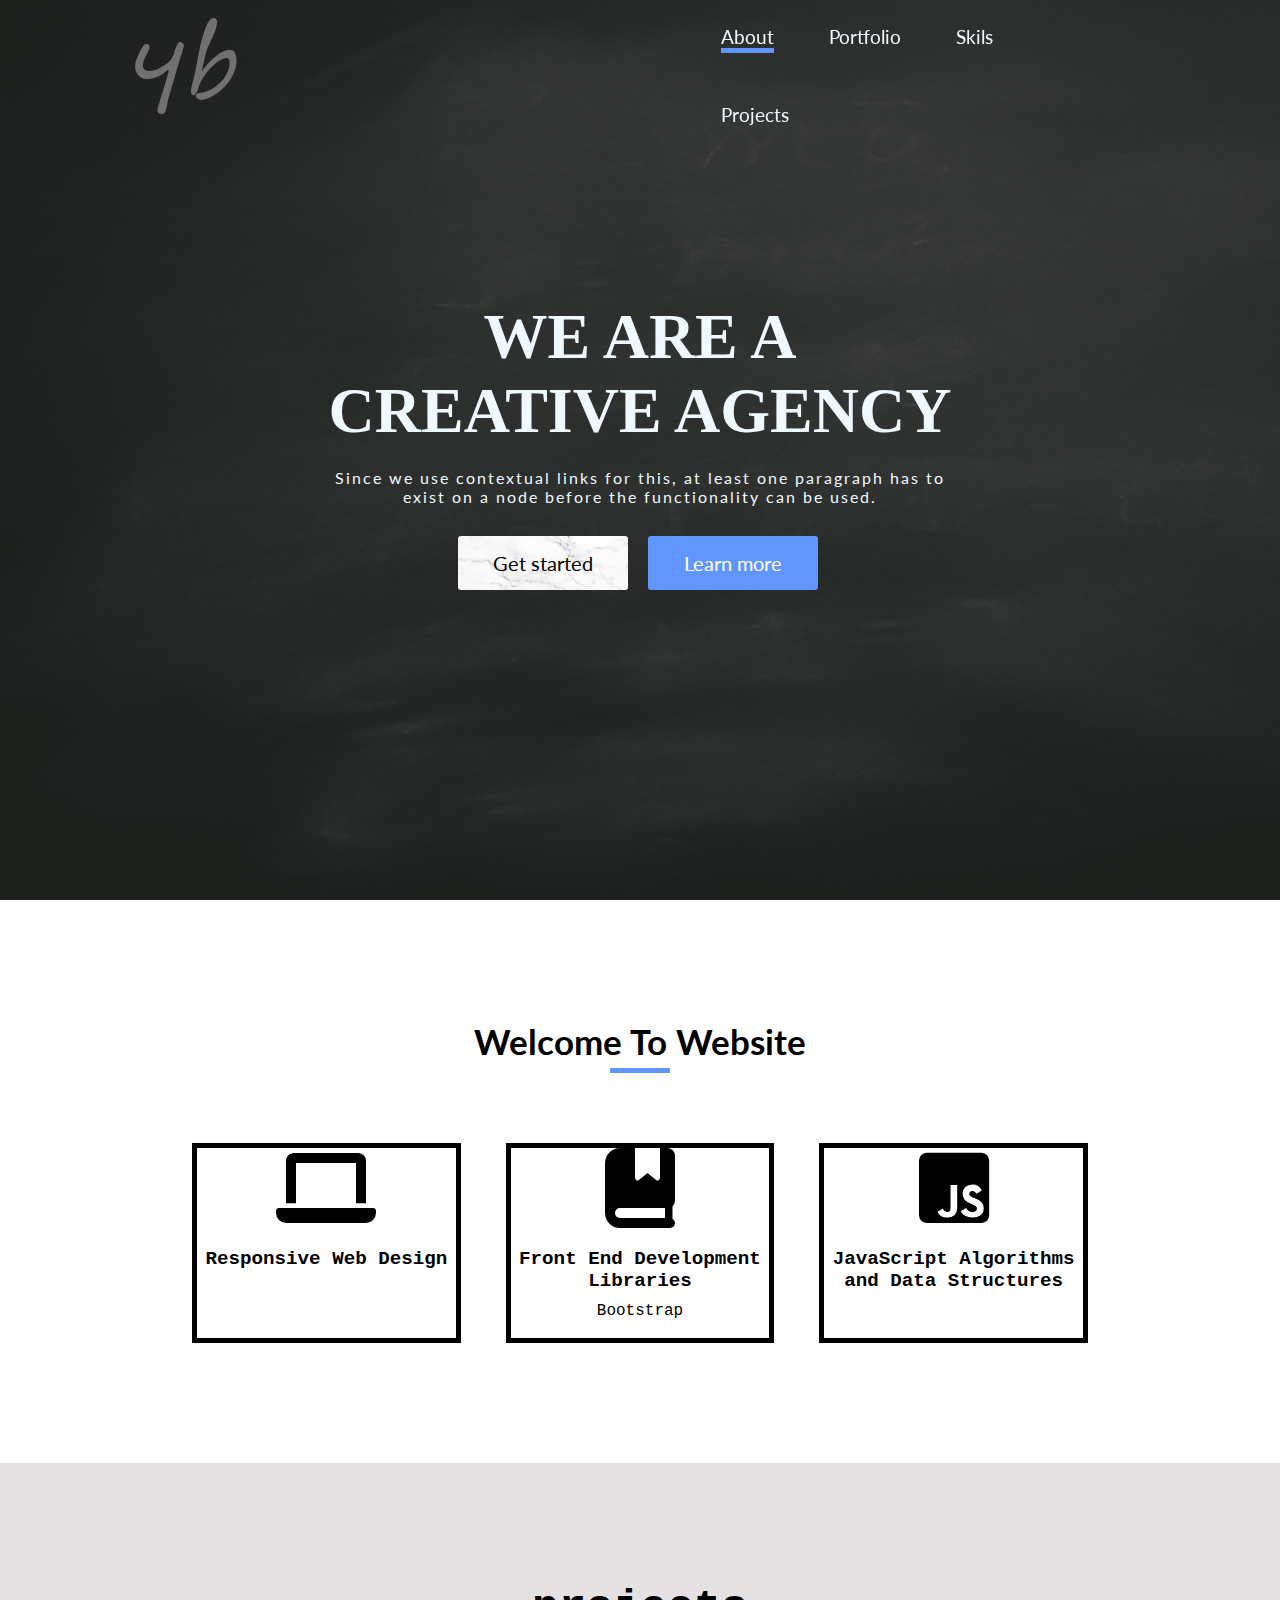
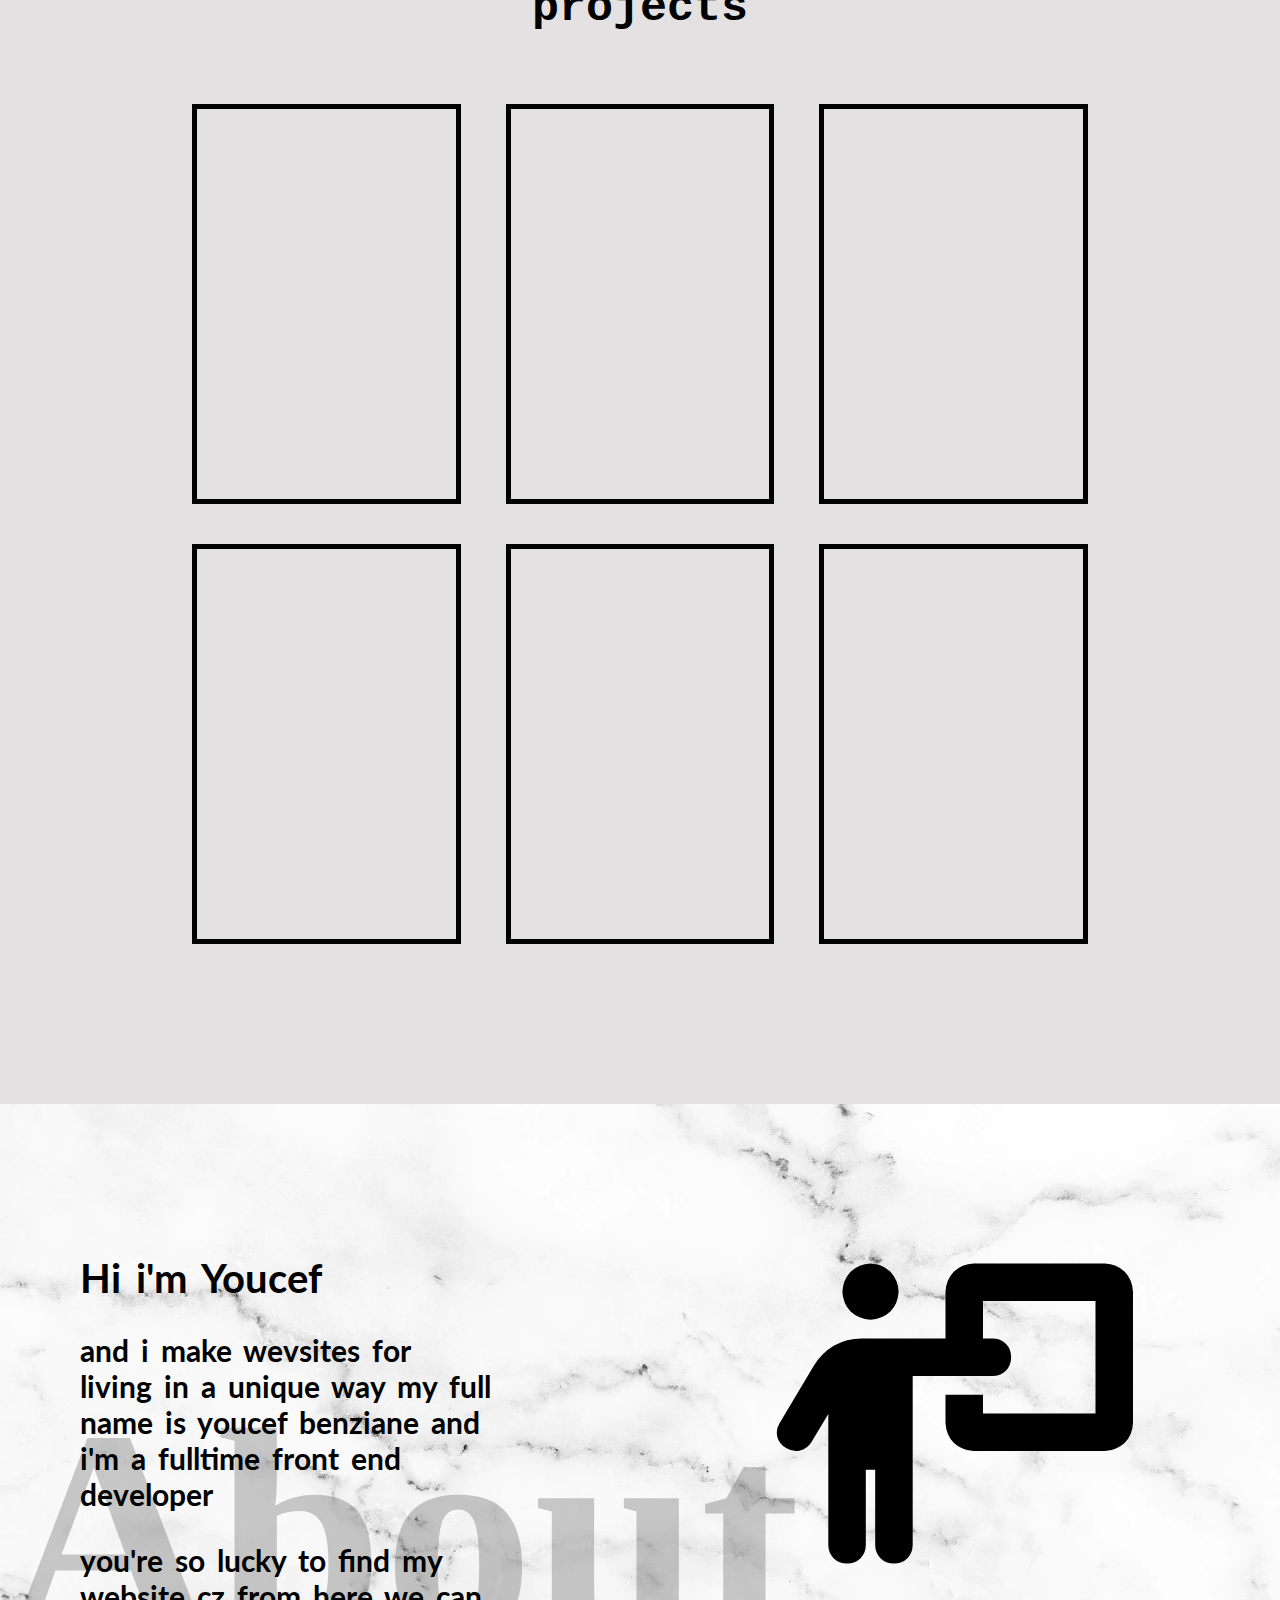
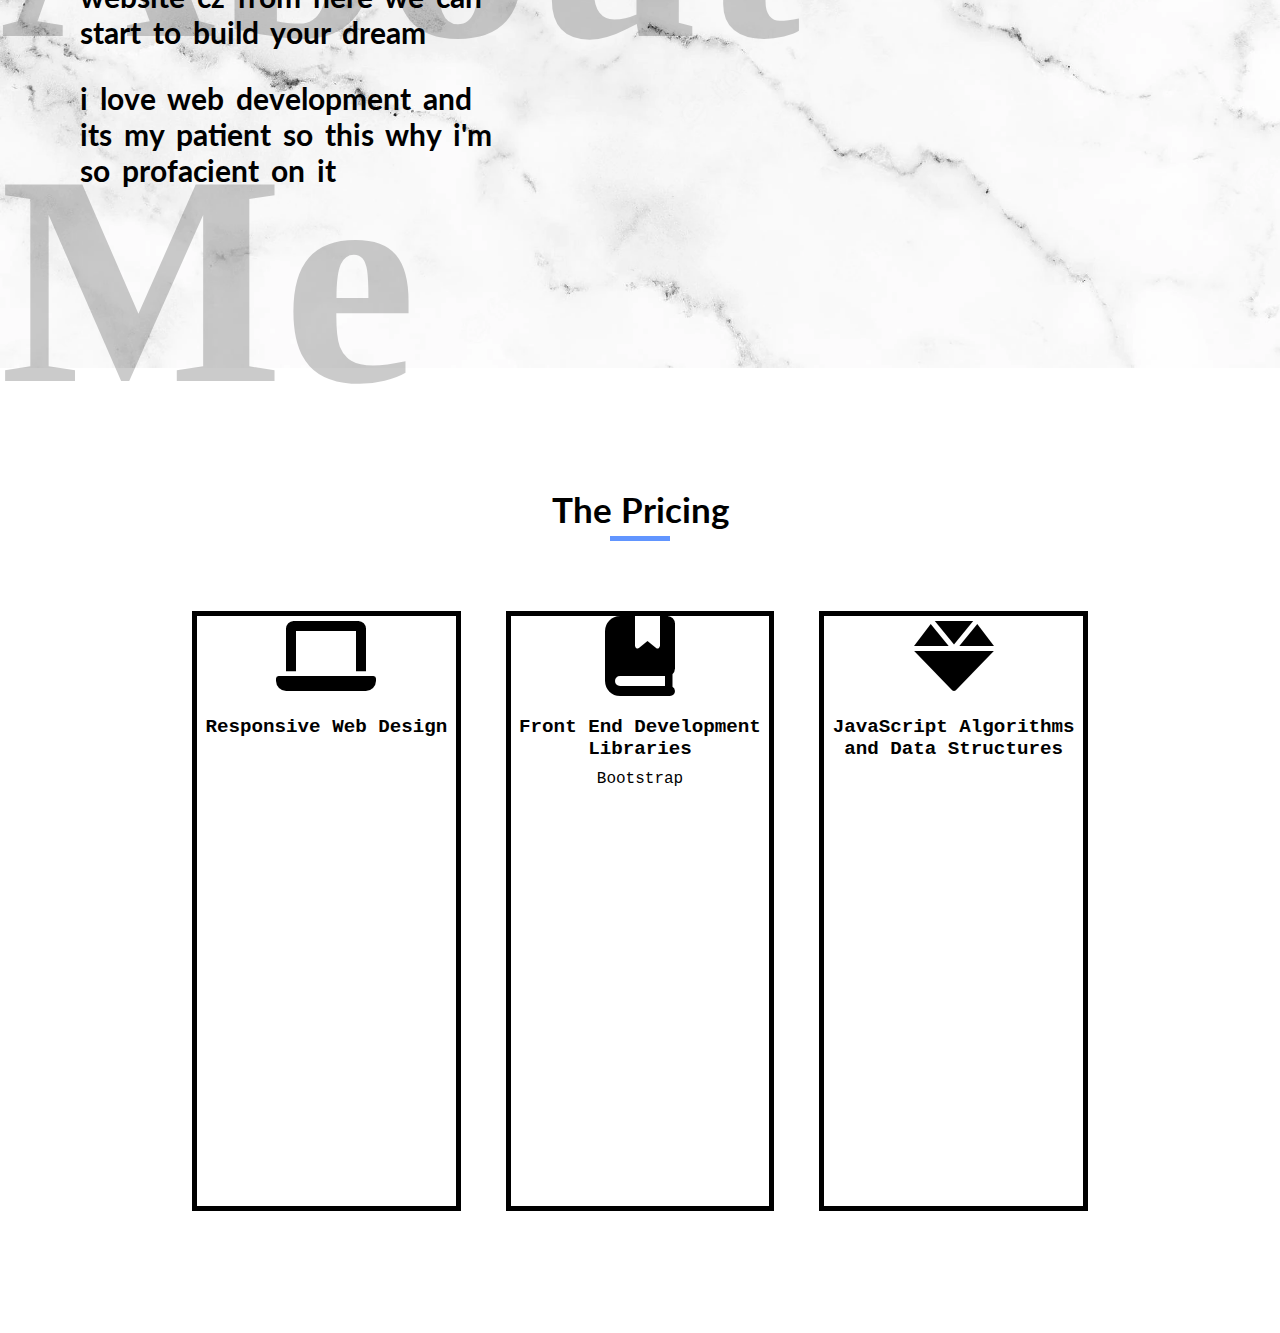
<file: HTML/index.html>
<!DOCTYPE html>
<html>
    <head>
        <meta charset="UTF-8">
        <meta name="viewport" content="width=device-width, initial-scale=1"/>
       <meta name="Keywords"content=" css, html , java,js,java script">
       <meta name="description" content="front end developer Portfolio">
       <link rel="stylesheet" href="css/all.min.css"/>
       <link href="https://fonts.googleapis.com/css2?family=Lato:ital,wght@1,700&display=swap" rel="stylesheet"/>
       <link href="css/indexCSS.css" rel="stylesheet"/>

    </head>
<body>
    
    <!-- header-->
    <div class="header">
        <div class="container">
            <img src="img/yb.png" alt="logo" class="logo"draggable="false">
            <ul class="nav">
                <li><a href="#" class="active">About</a></li>
                <li><a href="#">Portfolio</a></li>
                <li><a href="#">Skils</a></li>
                    <li class="drop-down"><a href="#">Projects</a>
                <ul class="drop-down-menu"><li><a href="#">Projects1</a></li><li><a href="#">Projects2</a></li><li><a href="#">Projects3</a></li></ul></li>
            </ul>
            <div class="clear"></div>
        </div><!-- container-->
    </div><!-- header-->
    <div class="home"><!-- home-->
        <div class="overlay">
            <div class="home-content">
                <div class="title"><h1>we are a creative agency</h1></div>
                <div class="title-desc"><p>Since we use contextual links for this,
                    at least one paragraph has to exist on a node before the functionality can be used.</p> </div>
                <div class="btn "><button class="btn1 hover-opacity">Get started</button><button class="btn2 hover-opacity">Learn more</button></div>
            </div><!-- home-content-->
        </div><!-- overlay-->
</div><!-- home-->
<!-- seconde section-->
<div class="seconde-section pd-y" id="sec">
    <h2 class ="seconde-section-title">welcome to website</h2>
    <span class="line"></span>
    <div class="skils">
        <div class="skil layerf"><i class="fa-solid fa-laptop" ></i><h2 class="skil-title">Responsive Web Design</h2><p class="skil-desc"></p></div><div class="skil center layerf"><i class="fa-solid fa-book-bookmark"></i><h2 class="skil-title">Front End Development Libraries</h2><p class="skil-desc">Bootstrap</p></div><div class="skil layerf"><i class="fa-brands fa-square-js" ></i><h2 class="skil-title">JavaScript Algorithms and Data Structures</h2><p class="skil-desc"></p></div>
        <div class="clear"></div>
        
</div></div><!-- /seconde section-->
<!-- 3ed section (projects)-->
<div class="thed pd-y" id="f">
    <div class="projects-title"><h2>projects</h2></div>
   <div class="skils" >
    <div class="skil layerf"></i><h2 class="skil-title"></h2><a href="#">read more</a><p class="skil-desc"></p></div><div class="skil center layerf"><h2 class="skil-title"></h2><a href="#">read more</a><p class="skil-desc"></p></div><div class="skil layerf"><h2 class="skil-title"></h2><a href="#">read more</a><p class="skil-desc"></p></div>
        <div class="clear"></div><div class="skil layerf"><h2 class="skil-title"></h2><a href="#">read more</a><p class="skil-desc"></p></div><div class="skil center layerf"><h2 class="skil-title"></h2><a href="#">read more</a><p class="skil-desc"></p></div><div class="skil layerf"><h2 class="skil-title"></h2><a href="#">read more</a><p class="skil-desc"></p></div>
        <div class="clear"></div>
    </div>
   
</div>
<!-- /3ed section(projects)-->
<!-- portfolio section (projects)-->

<div class="portfolio-container ">
    
<h1 class="dd">About Me</h1>
<div class="portfolio .pd-y">
    <div class="me">
        <h2>Hi i'm Youcef</h2><h3> and i make wevsites for living in a unique way my full name is youcef benziane and i'm a fulltime front end developer</h3>
    <h3>you're so lucky to find my website cz from here we can start to build your dream</h3>
    <h3>i love web development and its my patient so this why i'm so profacient on it</h3> 
    </div>
    <div class="me-img">
        
        <i class="fa-solid fa-person-chalkboard"></i>
        
</div>
<div class="clear"></div>
</div>

</div>

<!-- /portfolio section (projects)-->
<!--prcing section -->

<div class="pricing">
    <div class="seconde-section pd-y" id="sec">
        <h2 class ="seconde-section-title">the pricing</h2>
        <span class="line"></span>
        <div class="skils">
            <div class="skil layerf"><i class="fa-solid fa-laptop" ></i><h2 class="skil-title">Responsive Web Design</h2><p class="skil-desc"></p></div><div class="skil center layerf"><i class="fa-solid fa-book-bookmark"></i><h2 class="skil-title">Front End Development Libraries</h2><p class="skil-desc">Bootstrap</p></div><div class="skil layerf"><i class="fa-solid fa-gem"></i><h2 class="skil-title">JavaScript Algorithms and Data Structures</h2><p class="skil-desc"></p></div>
            <div class="clear"></div>
            
    </div></div>
</div>

</body>







</html>
</file>
<file: HTML/css/indexCSS.css>
.container{
    margin: auto;
    width:80%;   
}
*{
    margin: 0;
    padding: 0;
    box-sizing: border-box;
}
.header .container  .nav  li > a{
    text-decoration: none;
    color:aliceblue;
    display: block;
    padding: 10px;
    font-family: 'Lato', sans-serif;
}
.header .container .nav > li > a.active:after{
    content: "";
    display: block;
    width: 100%;
    height:5px;
    background-color: #6195ff;
}
.header .container .nav >  li > a:after{
    content: "";
    display: block;
    width: 0;
    height:5px;
    background-color: #6195ff;
    transition: width 0.5s;
}
.header .container .nav > li > a:hover:after{width:100%;}
.logo{
    margin-top:-20px;
    float: left; 
}
.header{
    position: fixed;
    width:100%;
    z-index: 10;
}
  .container > ul{
    width:40%;
    float: left;
    margin-left:30%;
    font-size:larger;
    font-family: 'Lato', sans-serif;  
}
.clear{
    clear: both;
}
.container ul li{
    list-style: none;
    display: inline-block;
    margin:15px;   
}
.home{
    background-image: url(158044-chalkboard-backgrounds.jpg);
    background-size: cover;
    position: relative;
    color:aliceblue;
    background-attachment: fixed;
height: 100vh;
}
.overlay{
    position: absolute;
    top:0;
    left: 0;
    width:100%;
    height: 100%;
    background-color: rgba(0,0,0,0.5);
}
.home-content{
    position: absolute;
    top:50%;
    left:50%;
    transform: translate(-50%,-50%);
}
.title{
    font-size: 2rem;
    text-transform: uppercase;  
}
.title, .title-desc,btn{
    text-align: center;
}
.title-desc{
    letter-spacing: 2px;
    height: 1.5;
    margin:20px 0;
    font-family: 'Lato', sans-serif;
}
.btn{position:relative;
right:-20%;
}
.btn1,.btn2{
    min-width:170px;
    padding: 15px 0;
    border-radius: 3px;
    border: none ;
    margin:10px;
    cursor: pointer;
    font-size: 20px;
    font-family: 'Lato', sans-serif;
}
.btn1{
    
    background-image: url(luxury-white-marble-texture-background-decorative-design-pattern-art-work-marble-with-high-resolution_24076-876.webp);
    background-size: cover;
    background-attachment: fixed;
}
.btn2{
    background-color: #6195ff;
    color:white;
}
.hover-opacity{
    transition:opacity 0.5s ;
}
.hover-opacity:hover{
    opacity: 0.8;
}
.drop-down{
    position: relative; 
}
.drop-down-menu{
    position: absolute;
    background-color: #6195ff;
    width:130px;
    display: block;
    opacity: 0;
    visibility: hidden;
    transition: opacity 0.5s,visibility 0.5s;
}
.drop-down:hover .drop-down-menu{
    opacity: 1;visibility:visible ;
}
.seconde-section{
    text-align: center;
    
}
.seconde-section-title{
    font-size: 35px;
    text-transform:capitalize;
    margin-bottom: 6px;
    font-family: 'Lato', sans-serif;
}
.seconde-section .line{
    display: block;
    width:60px;
    height:5px;
    background-color: #6195ff;
    margin:0 auto 70px auto;
}
.pd-y{
    padding:120px 0;
}
.skils{
    margin-left:auto;
    margin-right: auto;
    width:70vw;
    padding: 0;


}
.skil{
    width:30%;
    height:200px;
    border:5px solid black;
    font-family: ' roboto mono' , monospace;
    
    
    
    
    float: left;
}
.center{
    
    margin: 0 5%;
}
.seconde-section i{
    font-size: 80px;
    margin-bottom: 20px;
}
.skil-title{
    font-size: larger;
    color: black;
    margin-bottom: 10px;
    transition: color 0.5s;
    
}
.layerf{
    position: relative;
}
 .layerf:after{
    content: "";
    position: absolute;
    width: 0%;
    height:0%;
    color:#fff;
    background-color: black !important;
    z-index: -1;
    
}
.seconde-section .layerf:after{
    top:50%;
    left: 50%;
    transform: translate(-50%,-50%);
    transition: width 0.5s,height 0.5s;
}.thed .layerf:after{
    top:0;
    width: 100%;
    background-color: #5d92fe !important;
    z-index: -1;
    opacity: 0.8;
    transition: width 0.5s,height 0.5s;
    
}
.skil:hover:after .thed .skil a{
    opacity: 1;
    visibility: visible;
}
.layerf:hover:after{
    width:101%;
    height:100%;
}
.layerf:hover .skil-title{
    color:#fff;
} 
.layerf:hover  i{
   color:white;
}
.layerf i{transition: color 0.5s;}
.projects-title{
    font-size:30px;
    text-align: center;
    font-family: monospace;
    margin-bottom: 70px;
}
.thed{
    background-color: hsla(0, 3%, 85%, 0.758);
    position: relative;

}
.thed .skil{
    margin-bottom: 40px;
    width:30%;
    height:400px;
    
    
}
.thed .skil a{
    top:80%;
    left:30%;
    text-decoration: none;
    color:#000;
    text-align: center;
    opacity: 0;
    visibility: hidden;
    position: absolute;
   font-size: 20px;
    
    
    transition: opacity 0.5s,visibility 0.5s,top 0.5s;
    
}
.thed .skil:hover  a{
    opacity: 1;visibility: visible;top:50%;
}
.me h2{
    font-size:40px;
}
.me h3{
    font-size: 30px;
}
.me,.me-img{
    float: left;
    
    
}
.me{
    width:40%;
    word-spacing: 5px;
    margin-right:20%;
    margin-bottom: 30px;

}
.me h2,.me h3{
    margin:30px;
}
.me-img{
    width:40%;
    /*margin-top: -70px;*/
    margin-top: 40px;
}
.portfolio{
    padding:120px 50px;
    font-family: 'Lato', sans-serif;

}
.me-img i{
    font-size: 300px;

}
.portfolio-container{
    position: relative;
    background-size: cover;
    background-image: url(luxury-white-marble-texture-background-decorative-design-pattern-art-work-marble-with-high-resolution_24076-876.webp);
    
}
.me-img h3{
    font-size: 85px;
    text-align: center;
}
.pricing .skil{
    height: 600px !important;
}
.dd{
    top:30%;
    font-size: 300px;
    position: absolute;
    opacity: 0.2;
}
</file>
